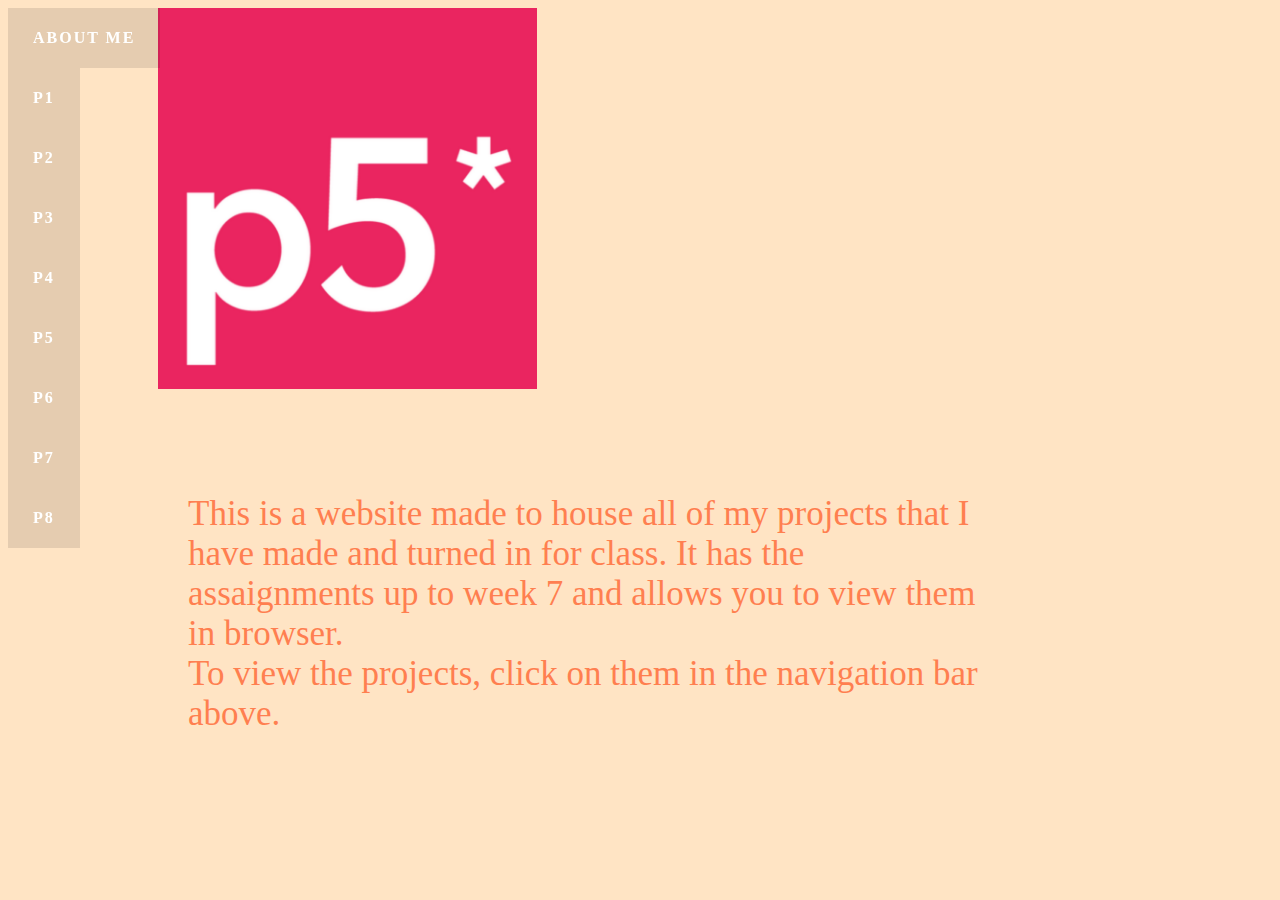
<file: index.html>
<!DOCTYPE hmtl>

<html>

<header>

  <ul>

    <li><a href="aboutme.html">
        about me </a>
    </li>
    <li><a href="p1.html">
        p1</a>
    </li>
    <li><a href="p2.html">
        p2</a>
    </li>
    <li><a href="p3.html">
        p3</a>
    </li>
    <li><a href="p4.html">
        p4</a>
    </li>
    <li><a href="p5.html">
        p5</a>
    </li>
    <li><a href="p6.html">
        p6</a>
    </li>
    <li><a href="p7.html">
        p7</a>
    </li>
    <li><a href="p8.html">
        p8</a>
    </li>

  </ul>

</header>

<head>

  <link rel="stylesheet" href="mystyle.css">

</head>

<body>

  <img src="images\p5logo.png" width="50%" height="50%">

  <div id="text1">
    <p>
      This is a website made to house all of my projects that I have made and turned in for class.
      It has the assaignments up to week 7 and allows you to view them in browser. <br> To view the projects,
      click on them in the navigation bar above.
    </p>
  </div>


</body>


</html>
</file>
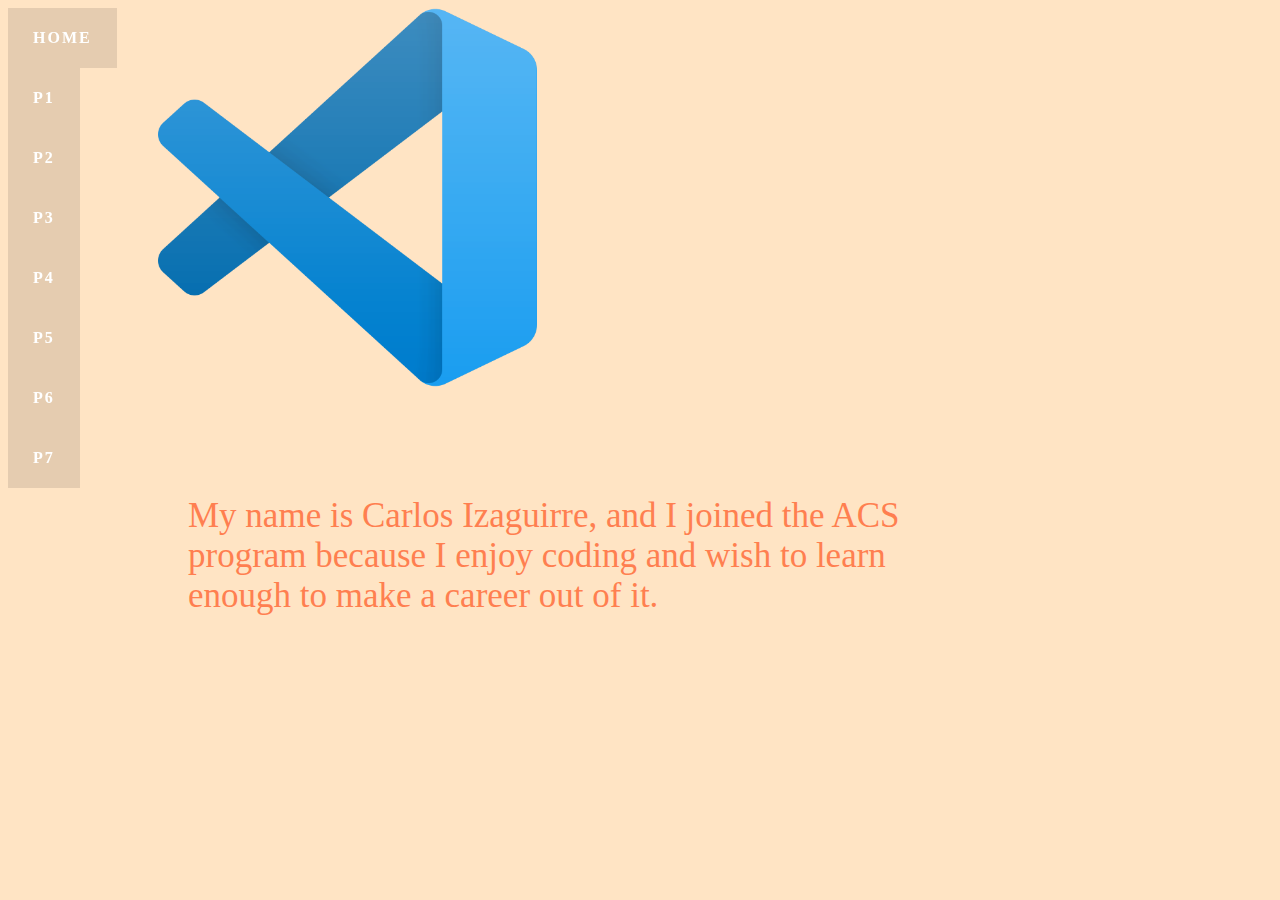
<file: aboutme.html>
<!DOCTYPE html>
<html>
    
<header>

        <ul>
    
            <li><a href="index.html">
              Home </a>
              </li>
              <li><a href="p1.html">
                  p1</a>
                </li>
                <li><a href="p2.html">
                  p2</a>
                </li>
                <li><a href="p3.html">
                    p3</a>
                  </li>
                  <li><a href="p4.html">
                      p4</a>
                    </li>
                    <li><a href="p5.html">
                        p5</a>
                      </li>
                      <li><a href="p6.html">
                          p6</a>
                        </li>
                        <li><a href="p7.html">
                            p7</a>
                          </li>
            </ul>
   
          </header>
<head>

    <link rel = "stylesheet"
     href = "mystyle.css">
     
</head>


<body>

    <img src = "data\1200px-Visual_Studio_Code_1.35_icon.svg.png" width = "50%" height = "50%">

    <div id = "text1" >
        <p>

          My name is Carlos Izaguirre, and I joined the ACS program because I enjoy
          coding and wish to learn enough to make a career out of it. 

        </p>

    </div>

</body>

</html>
</file>
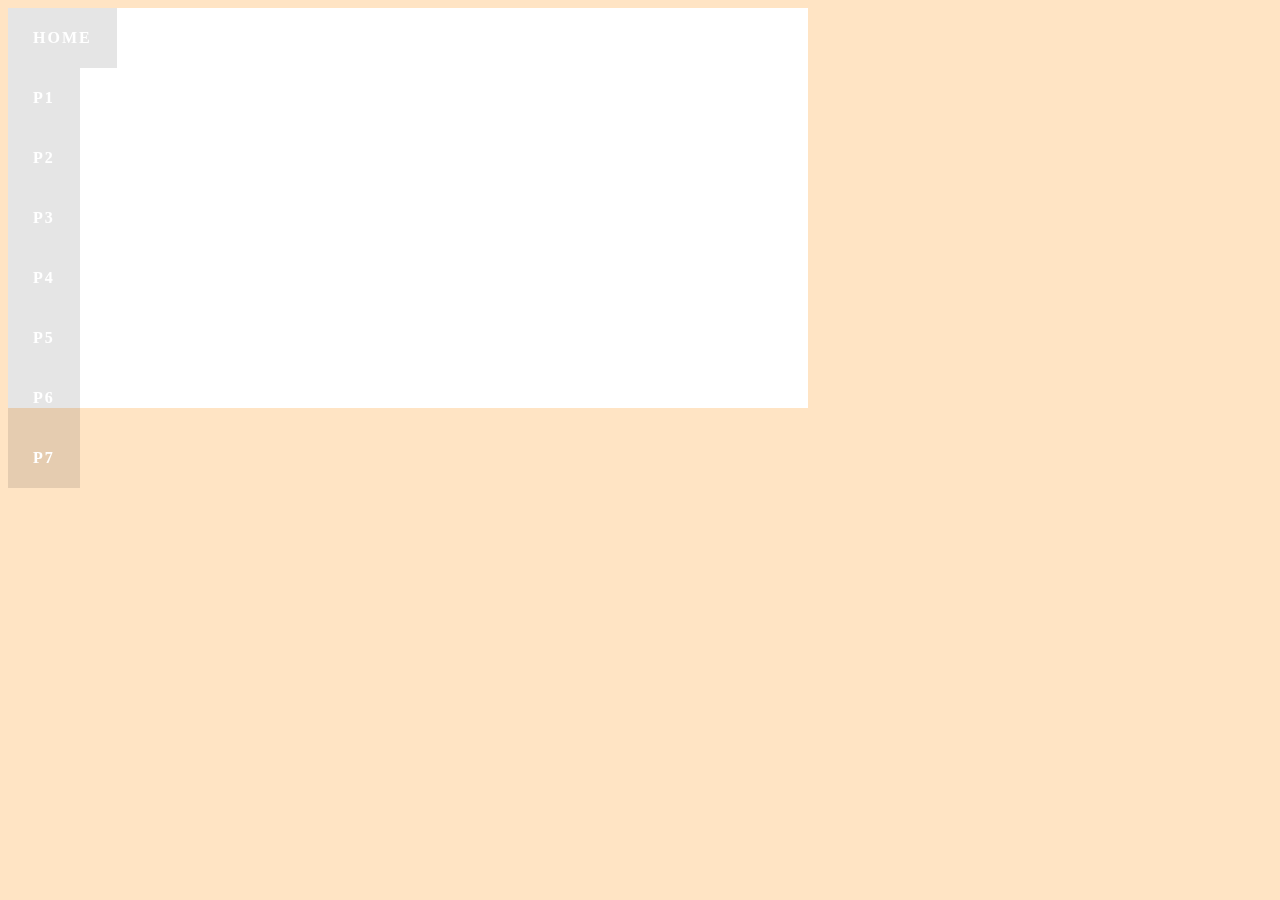
<file: p1.html>
<!DOCTYPE hmtl>

<html>
    <header>

        <ul>
    
            <li><a href="index.html">
              Home </a>
              </li>
              <li><a href="p1.html">
                  p1</a>
                </li>
                <li><a href="p2.html">
                  p2</a>
                </li>
                <li><a href="p3.html">
                    p3</a>
                  </li>
                  <li><a href="p4.html">
                      p4</a>
                    </li>
                    <li><a href="p5.html">
                        p5</a>
                      </li>
                      <li><a href="p6.html">
                          p6</a>
                        </li>
                        <li><a href="p7.html">
                            p7</a>
                          </li>
            </ul>
   
          </header>

<head>
  <link rel = "stylesheet"
  href = "mystyle.css">

 <script language = "javascript" type =
 "text/javascript" src = "libraries/p5.js">
 </script>
 <script language = "javascript" type =
 "text/javascript" src = "libraries/p5.dom.min.js">
 </script>
 <script language = "javascript" type =
 "text/javascript" src = "sketch.js">
 </script>
 <script language = "javascript" type =
 "text/javascript" src = "p5.js">
 </script>


</head>

  <body>


</body>


</html>
</file>
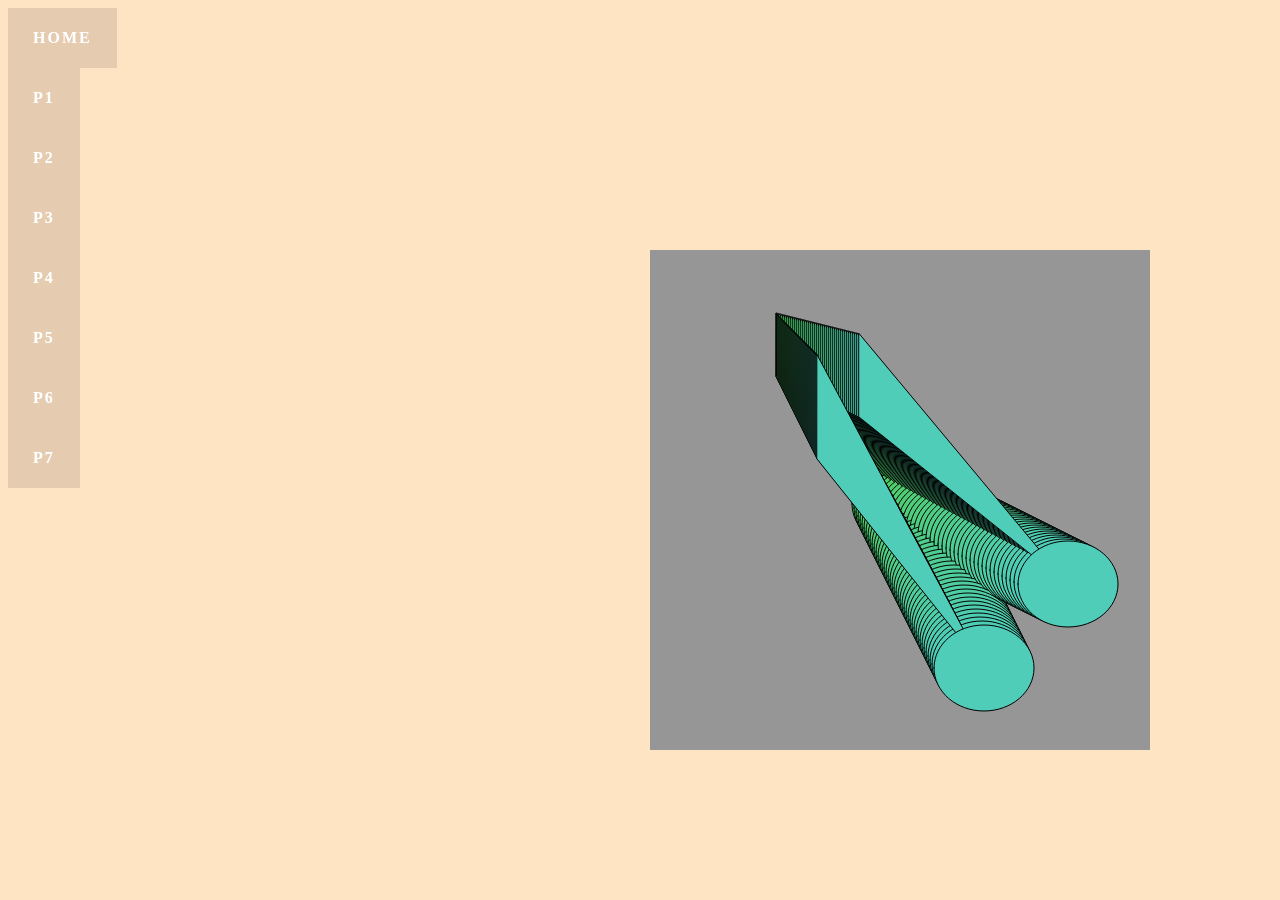
<file: p2.html>
<!DOCTYPE hmtl>

<html>
    <header>

        <ul>
    
            <li><a href="index.html">
              Home </a>
              </li>
              <li><a href="p1.html">
                  p1</a>
                </li>
                <li><a href="p2.html">
                  p2</a>
                </li>
                <li><a href="p3.html">
                    p3</a>
                  </li>
                  <li><a href="p4.html">
                      p4</a>
                    </li>
                    <li><a href="p5.html">
                        p5</a>
                      </li>
                      <li><a href="p6.html">
                          p6</a>
                        </li>
                        <li><a href="p7.html">
                            p7</a>
                          </li>
            </ul>
   
          </header>
<head>
    <link rel = "stylesheet"
    href = "mystyle.css"> 

 <script language = "javascript" type =
 "text/javascript" src = "libraries/p5.js">
 </script>
 <script language = "javascript" type =
 "text/javascript" src = "libraries/p5.dom.min.js">
 </script>
 <script language = "javascript" type =
 "text/javascript" src = "mappingHomework.js">
 </script>

</head>

  <body>


</body>


</html>
</file>
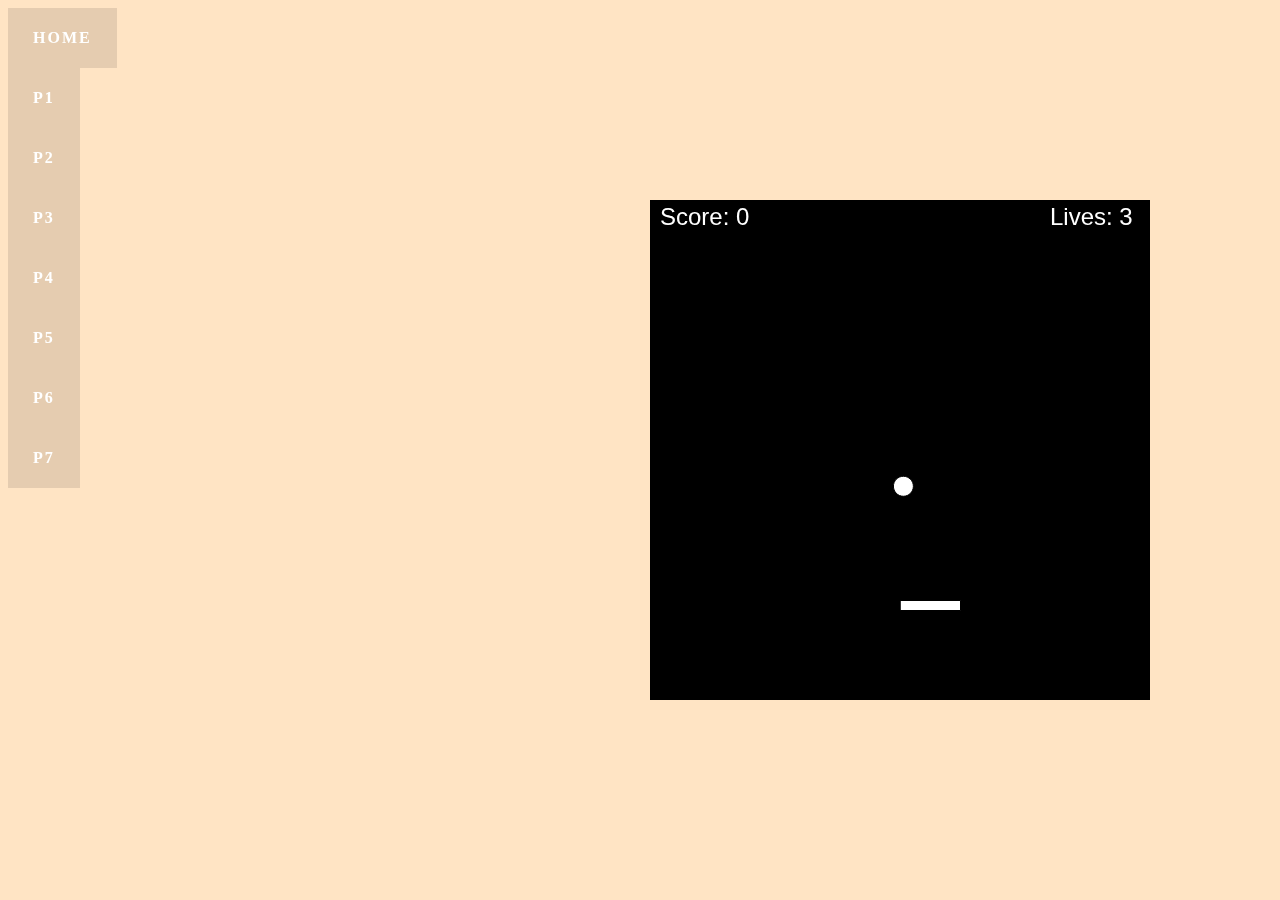
<file: p3.html>
<!DOCTYPE hmtl>

<html>
    <header>

        <ul>
    
            <li><a href="index.html">
              Home </a>
              </li>
              <li><a href="p1.html">
                  p1</a>
                </li>
                <li><a href="p2.html">
                  p2</a>
                </li>
                <li><a href="p3.html">
                    p3</a>
                  </li>
                  <li><a href="p4.html">
                      p4</a>
                    </li>
                    <li><a href="p5.html">
                        p5</a>
                      </li>
                      <li><a href="p6.html">
                          p6</a>
                        </li>
                        <li><a href="p7.html">
                            p7</a>
                          </li>
            </ul>
   
          </header>
<head>
    <link rel = "stylesheet"
    href = "mystyle.css"> 

 <script language = "javascript" type =
 "text/javascript" src = "libraries/p5.js">
 </script>
 <script language = "javascript" type =
 "text/javascript" src = "libraries/p5.dom.min.js">
 </script>
 <script language = "javascript" type =
 "text/javascript" src = "CarlosI_pongExercise.js">
 </script>

</head>

  <body>


</body>


</html>
</file>
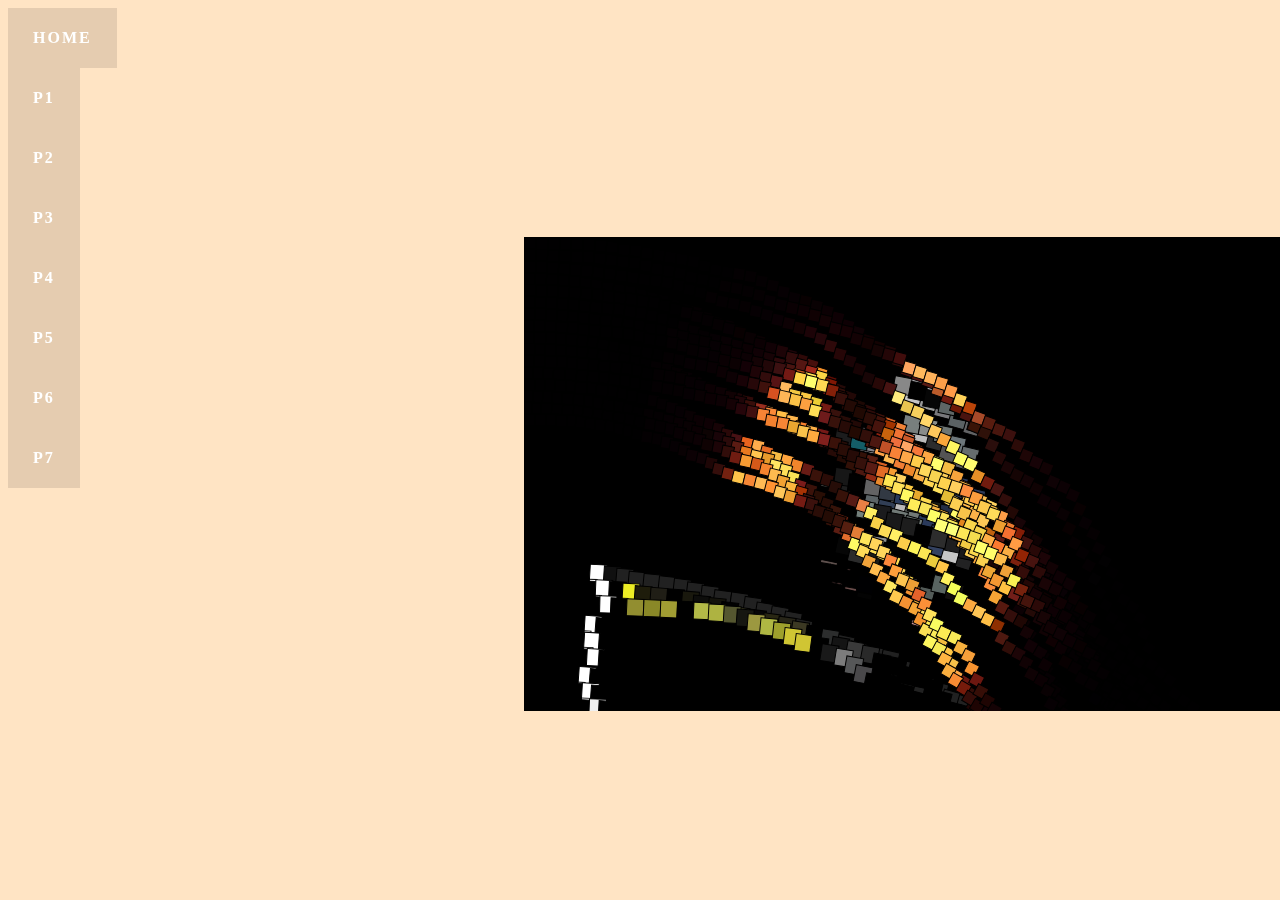
<file: p4.html>
<!DOCTYPE hmtl>

<html>
    <header>

        <ul>
    
            <li><a href="index.html">
              Home </a>
              </li>
              <li><a href="p1.html">
                  p1</a>
                </li>
                <li><a href="p2.html">
                  p2</a>
                </li>
                <li><a href="p3.html">
                    p3</a>
                  </li>
                  <li><a href="p4.html">
                      p4</a>
                    </li>
                    <li><a href="p5.html">
                        p5</a>
                      </li>
                      <li><a href="p6.html">
                          p6</a>
                        </li>
                        <li><a href="p7.html">
                            p7</a>
                          </li>
            </ul>
   
          </header>
<head>
    <link rel = "stylesheet"
    href = "mystyle.css"> 

 <script language = "javascript" type =
 "text/javascript" src = "libraries/p5.js">
 </script>
 <script language = "javascript" type =
 "text/javascript" src = "libraries/p5.dom.min.js">
 </script>
 <script language = "javascript" type =
 "text/javascript" src = "CarlosI_curtainHomework.js">
 </script>

</head>

  <body>


</body>


</html>
</file>
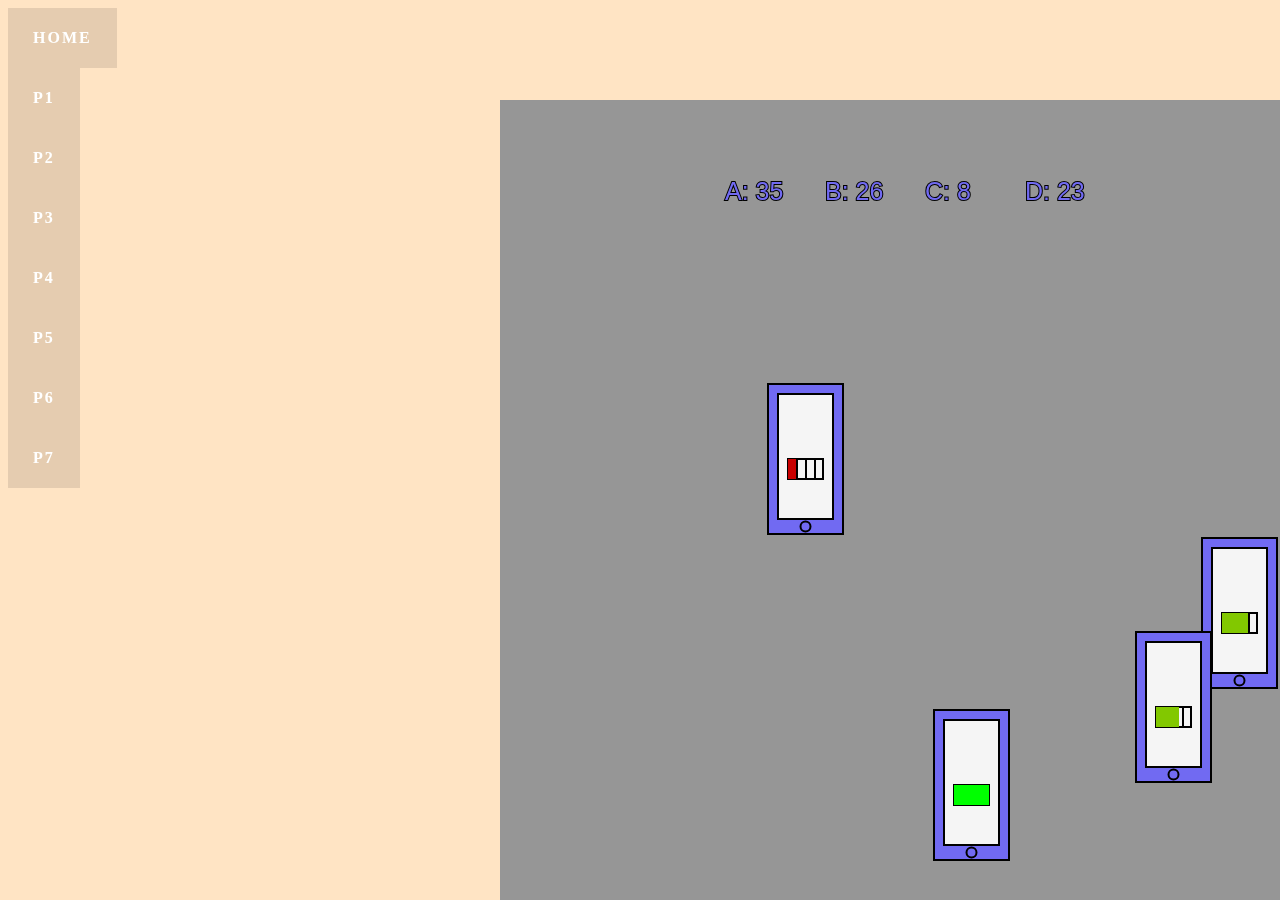
<file: p5.html>
<!DOCTYPE hmtl>

<html>
    <header>

        <ul>
    
            <li><a href="index.html">
              Home </a>
              </li>
              <li><a href="p1.html">
                  p1</a>
                </li>
                <li><a href="p2.html">
                  p2</a>
                </li>
                <li><a href="p3.html">
                    p3</a>
                  </li>
                  <li><a href="p4.html">
                      p4</a>
                    </li>
                    <li><a href="p5.html">
                        p5</a>
                      </li>
                      <li><a href="p6.html">
                          p6</a>
                        </li>
                        <li><a href="p7.html">
                            p7</a>
                          </li>
            </ul>
   
          </header>
<head>
    <link rel = "stylesheet"
    href = "mystyle.css">

 <script language = "javascript" type =
 "text/javascript" src = "libraries/p5.js">
 </script>
 <script language = "javascript" type =
 "text/javascript" src = "libraries/p5.dom.min.js">
 </script>
 <script language = "javascript" type =
 "text/javascript" src = "CarlosI_functionHomework.js">
 </script>

</head>

  <body>


</body>


</html>
</file>
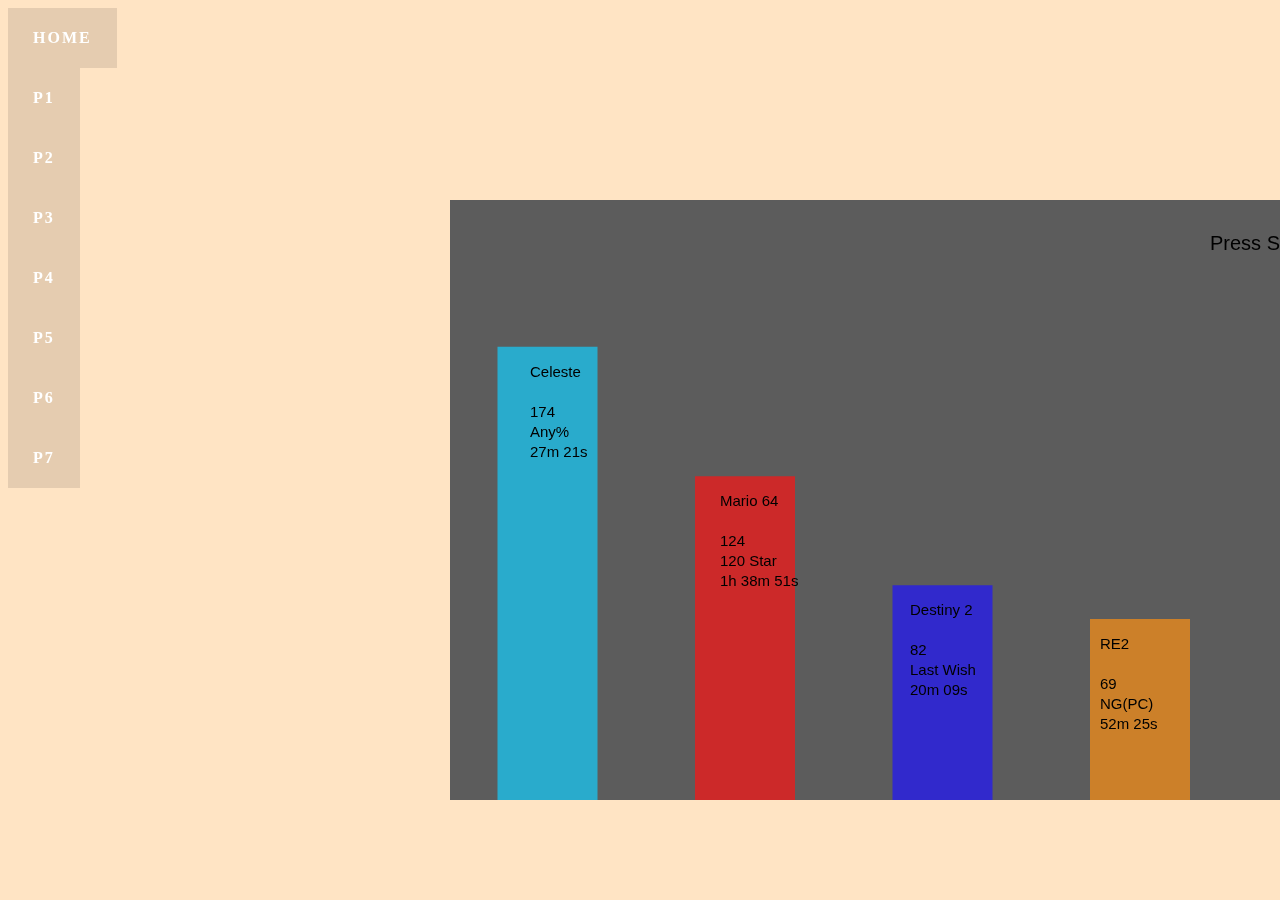
<file: p6.html>
<!DOCTYPE hmtl>

<html>
    <header>

        <ul>
    
            <li><a href="index.html">
              Home </a>
              </li>
              <li><a href="p1.html">
                  p1</a>
                </li>
                <li><a href="p2.html">
                  p2</a>
                </li>
                <li><a href="p3.html">
                    p3</a>
                  </li>
                  <li><a href="p4.html">
                      p4</a>
                    </li>
                    <li><a href="p5.html">
                        p5</a>
                      </li>
                      <li><a href="p6.html">
                          p6</a>
                        </li>
                        <li><a href="p7.html">
                            p7</a>
                          </li>
            </ul>
   
          </header>
<head>
    <link rel = "stylesheet"
    href = "mystyle.css">

 <script language = "javascript" type =
 "text/javascript" src = "libraries/p5.js">
 </script>
 <script language = "javascript" type =
 "text/javascript" src = "libraries/p5.dom.min.js">
 </script>
 <script language = "javascript" type =
 "text/javascript" src = "CarlosI_dataHomework.js">
 </script>

</head>

  <body>


</body>


</html>
</file>
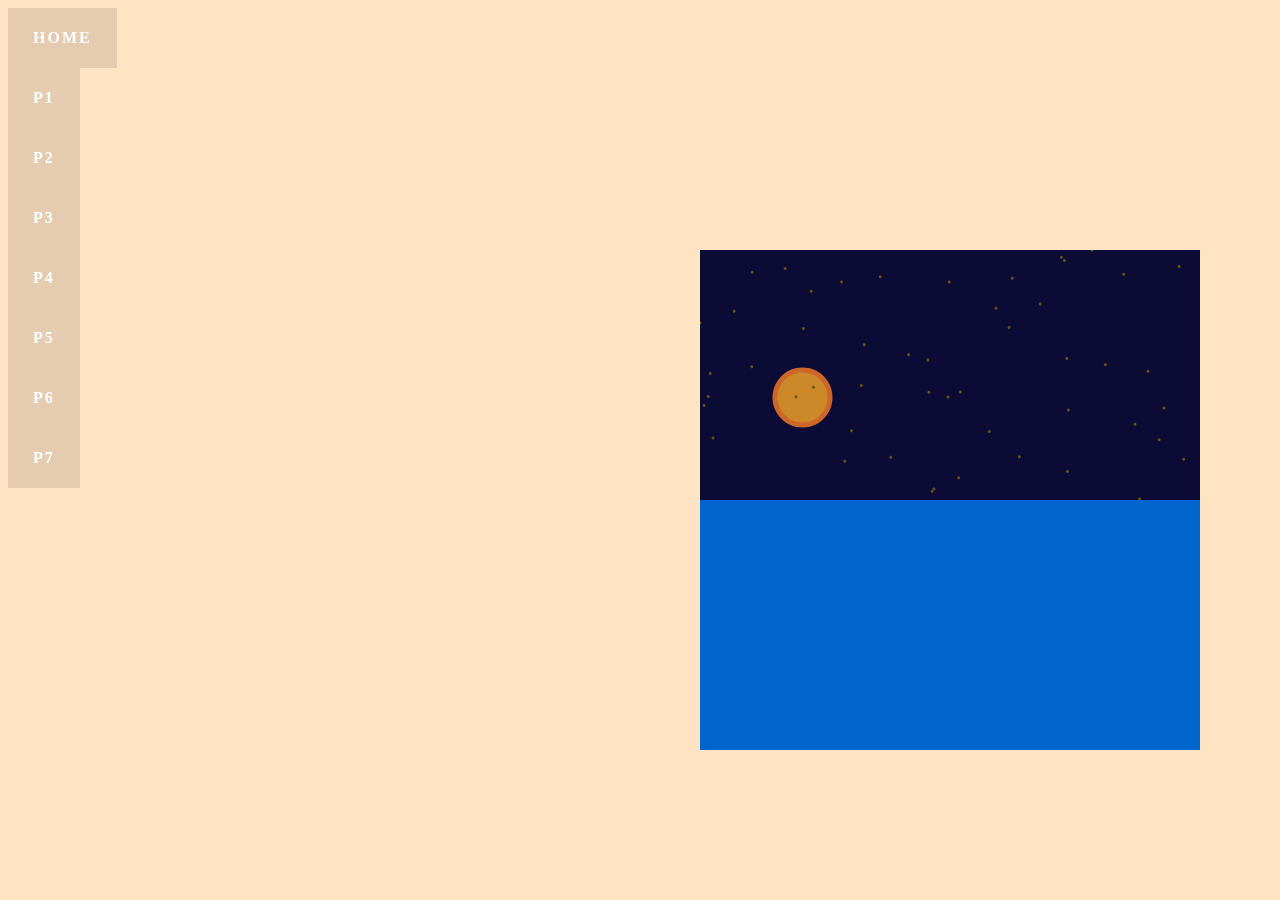
<file: p7.html>
<!DOCTYPE hmtl>

<html>
    <header>

        <ul>
    
            <li><a href="index.html">
              Home </a>
              </li>
              <li><a href="p1.html">
                  p1</a>
                </li>
                <li><a href="p2.html">
                  p2</a>
                </li>
                <li><a href="p3.html">
                    p3</a>
                  </li>
                  <li><a href="p4.html">
                      p4</a>
                    </li>
                    <li><a href="p5.html">
                        p5</a>
                      </li>
                      <li><a href="p6.html">
                          p6</a>
                        </li>
                        <li><a href="p7.html">
                            p7</a>
                          </li>
            </ul>
   
          </header>
<head>
    <link rel = "stylesheet"
    href = "mystyle.css">

 <script language = "javascript" type =
 "text/javascript" src = "libraries/p5.js">
 </script>
 <script language = "javascript" type =
 "text/javascript" src = "libraries/p5.dom.min.js">
 </script>
 <script language = "javascript" type =
 "text/javascript" src = "CarlosI_sunRise.js">
 </script>

</head>

  <body>


</body>


</html>
</file>
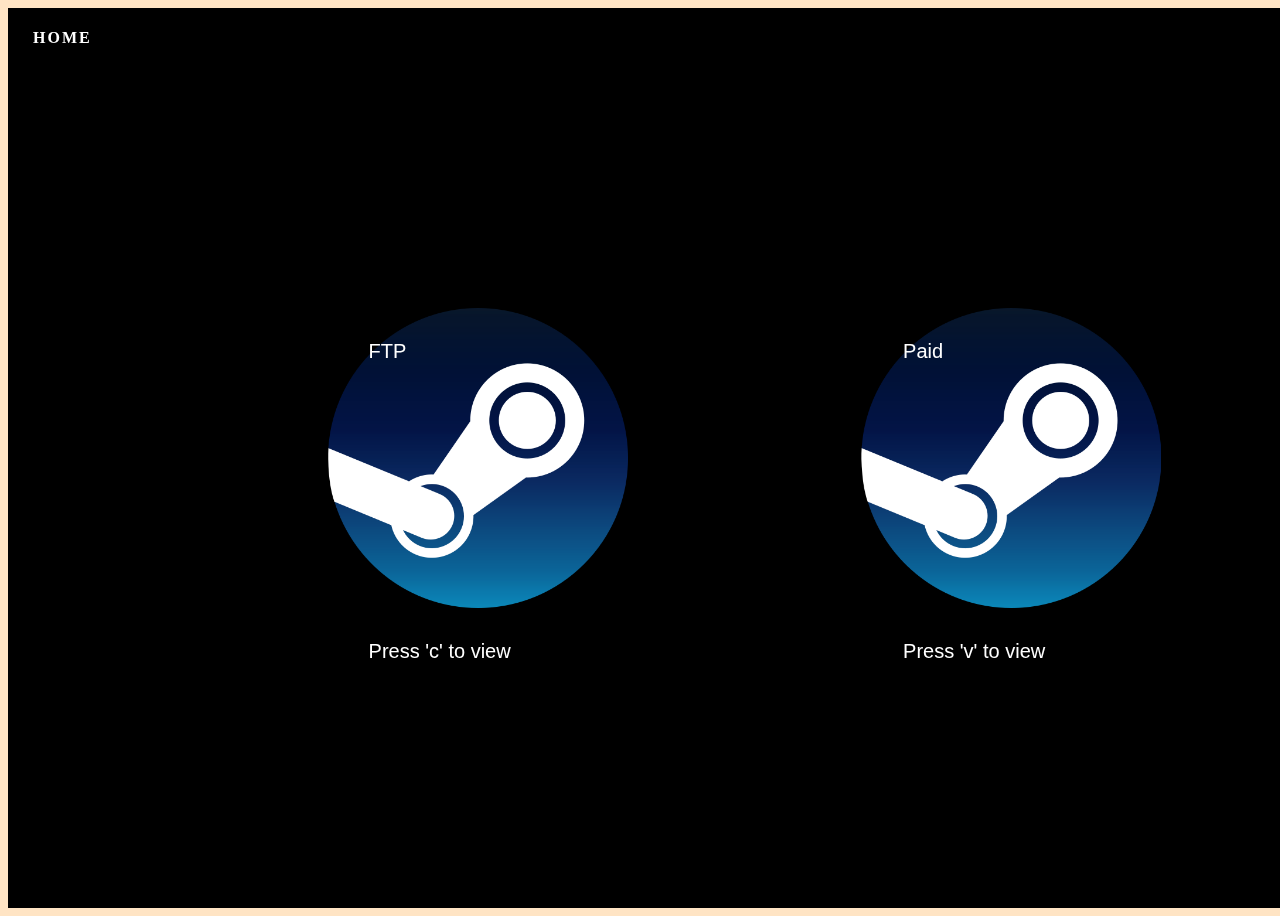
<file: p8.html>
<!DOCTYPE hmtl>

<html>
    <header>

        <ul>
    
            <li><a href="index.html">
              Home </a>
              </li> 
            </ul>
   
          </header>
<head>
    <link rel = "stylesheet"
    href = "mystyle.css">

 <script language = "javascript" type =
 "text/javascript" src = "libraries/p5.js">
 </script>
 <script language = "javascript" type =
 "text/javascript" src = "libraries/p5.dom.min.js">
 </script>
 <script language = "javascript" type =
 "text/javascript" src = "libraries/p5.dom.js">
 </script>
 <script language = "javascript" type =
  "text/javascript" src = "dataviztest.js">
  </script>

</head>

  <body>


</body>


</html>
</file>
<file: mystyle.css>
#text1 {
    width: 800px;
    height: 40%;
    position: relative;
    padding: 30px;
    top: 40px;
    margin-right: 30px;
    margin-left: 150px;
    float: left;
    display: inline;
    color: coral;
    font-size: 35px;
}

header {
    z-index: 1;
    position: fixed;
    width: 100%;
    background: rgba(0, 0, 0, 0.1);
}

header ul {
    position: fixed;
    float: right;
    padding: 0;
    margin: 0;
}

HEAD header ul li {
    display: inline;
    float: left;
}

header a {
    color: white;
    background: rgba(0, 0, 0, 0.1);
    display: inline-block;
    padding: 0px 25px;
    height: 60px;
    line-height: 60px;
    text-align: center;
    font-family: 'Roboto Slab', serif;
    text-decoration: none;
    text-transform: uppercase;
    letter-spacing: 2px;
    font-weight: 700;
}

body {
    background-color: bisque;
}

img {
    max-width: 30%;
    height: auto;
    position: relative;
    margin-left: 150px;
    top: 0px;
}

.areaC {
    width: 100%;
    height: 100%;
    position: relative;
    margin-left: 100px;
    top: 0px;
}
</file>
